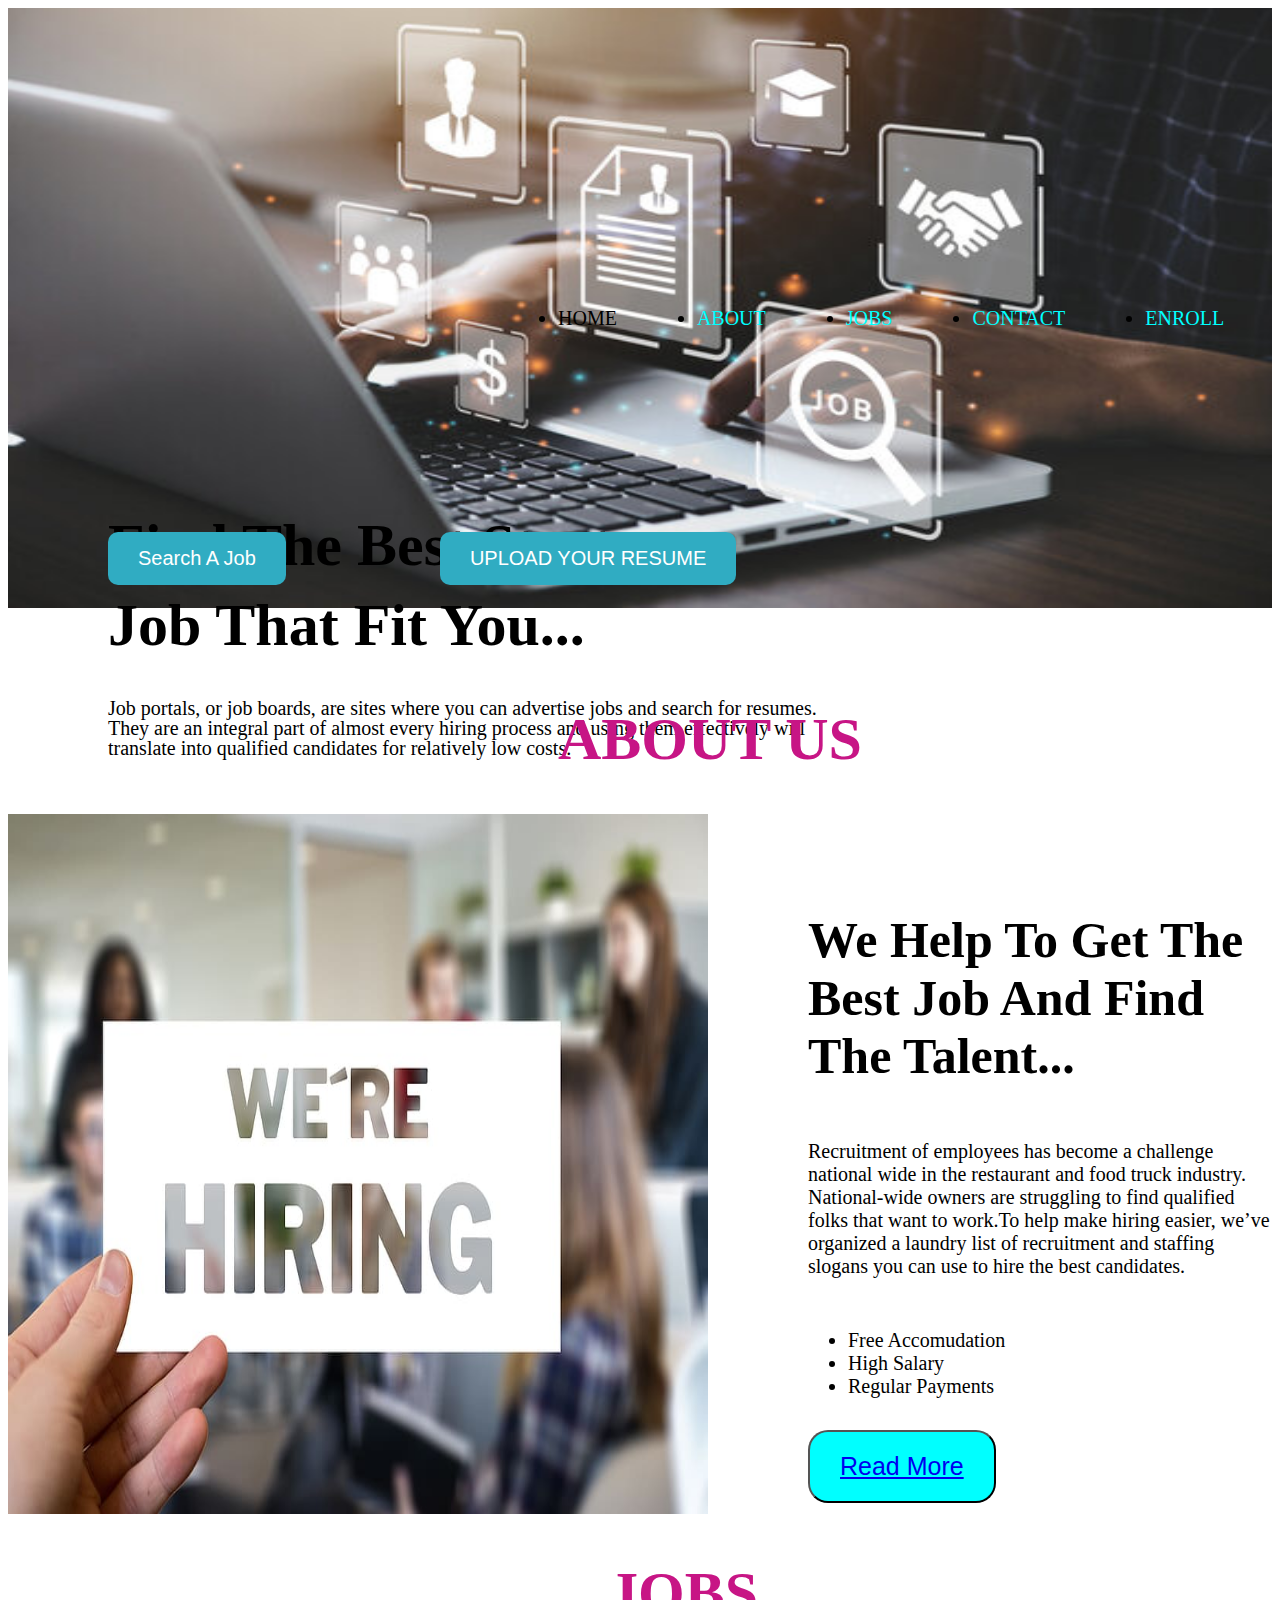
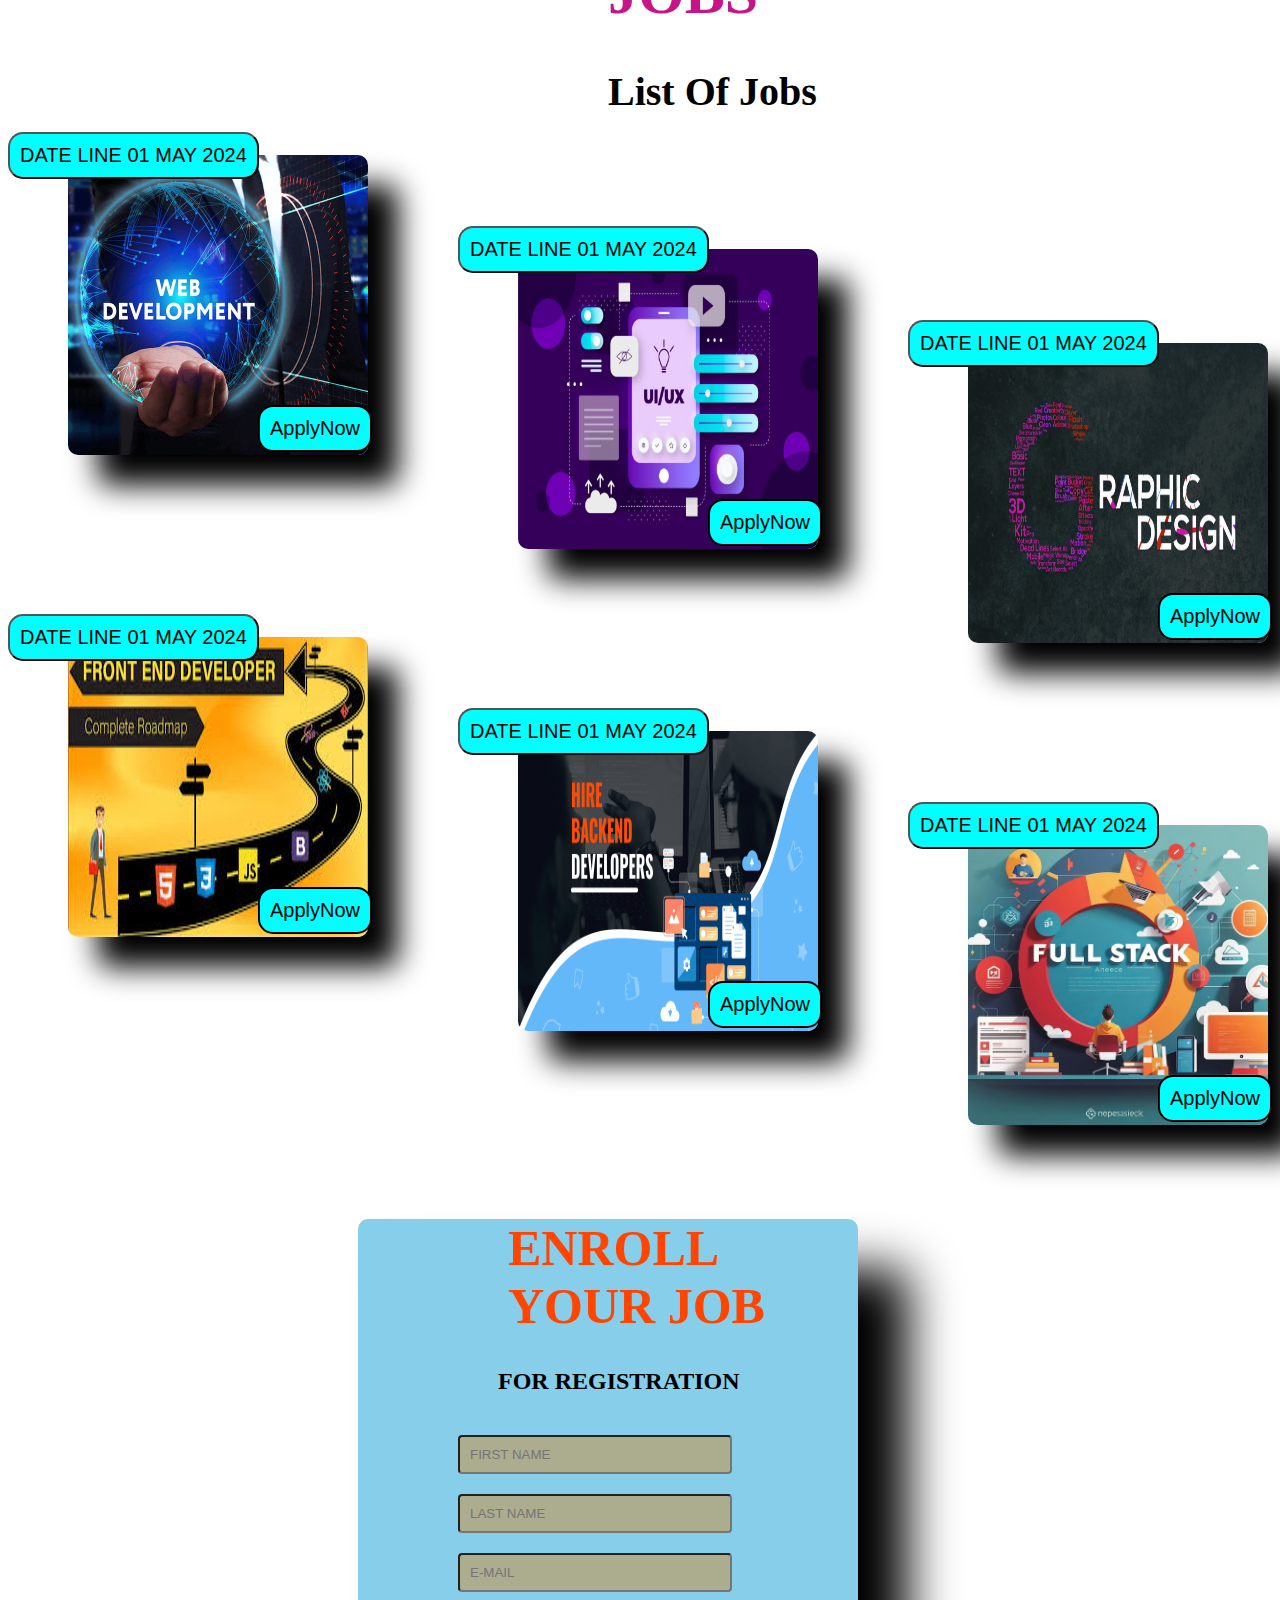
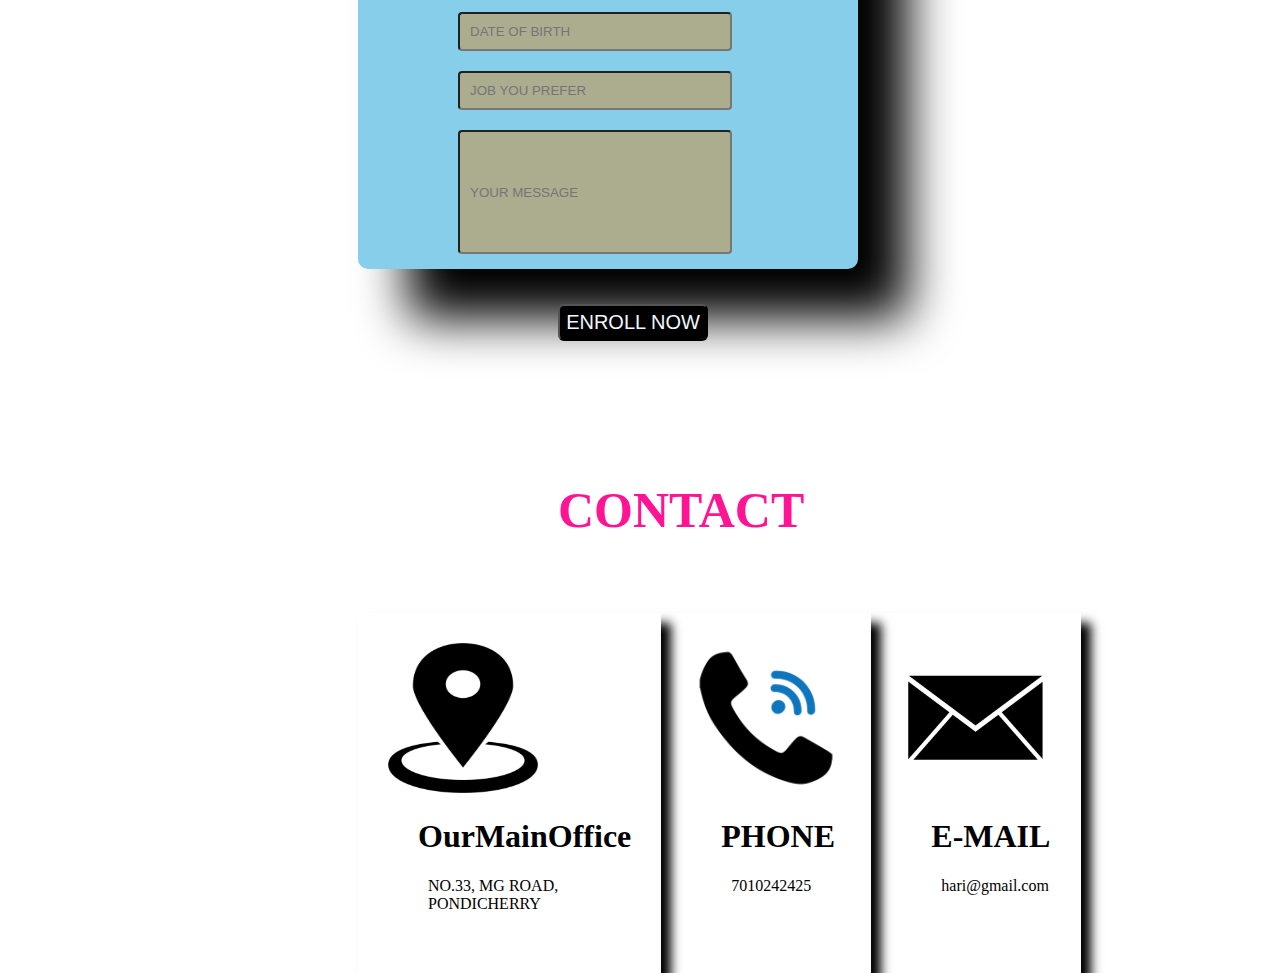
<file: Job Portal/index.html>
<!DOCTYPE html>
<html lang="en">
<head>
    <meta charset="UTF-8">
    <meta name="viewport" content="width=device-width, initial-scale=1.0">
    <title>Document</title>
    <link rel="stylesheet" href="style.css">
</head>
<body>
    
    <img src="job portal.jpg" alt="" class="job">
    <div class="nav"> 
        
        <ul>
            <li><a href="HOME"></a>HOME</li>
            <li><a href="#ABOUT US">ABOUT </a></li>
            <li><a href="#JOBS">JOBS</a></li>
            <li><a href="#CONTACT">CONTACT</a></li>
            <li><a href="#ENROLL YOUR JOB">ENROLL</a></li>
        </ul>
    </div>
    <h1 class="q">Find The Best Startup </h1>
    <h1 class="w">Job That Fit You...</h1>
    <p class="e">Job portals, or job boards, are sites where you can advertise jobs and search for resumes. </p>
    <p class="r">They are an integral part of almost every hiring process and using them effectively will </p>
    <p class="t">translate into qualified candidates for relatively low costs.</p>
    <button class="u">
        Search A Job
    </button>
    <button class="I">
        UPLOAD YOUR RESUME
    </button>
    <div class="portal">
        <h1 id="ABOUT US" class="m">ABOUT US</h1>
        <img src="hiring.jpg" alt="" width="700px" height="700px" class="p">
    <h1 class="o">We Help To Get The Best Job And Find The Talent...</h1>
    <p class="s">Recruitment of employees has become a challenge national wide in the restaurant and food truck industry. National-wide owners are struggling to find qualified folks that want to work.To help make hiring easier, we’ve organized a laundry list of recruitment and staffing slogans you can use to hire the best candidates. </p>
    <ul class="d">
        <li>Free Accomudation</li>
        <li>High Salary</li>
        <li>Regular Payments</li>
    </ul>
    <button class="f">
       <a href="https://www.google.com/search?sca_esv=d43f5111e59e559f&rlz=1C1VDKB_enIN956IN956&sxsrf=ACQVn0-bkXb0_sDV-HaWToEDfcAeLAHCAA:1713371543481&q=about+full+stack+development+job&source=lnms&uds=[base64]&sa=X&ved=2ahUKEwipr96x1smFAxWyXWwGHe-rCIsQ0pQJegQIERAB&biw=1366&bih=641&dpr=1"> Read More</a>
    </button>
    </div>


    <div class="pocket">
         <h1 id="JOBS" class="n">JOBS</h1>
        <h3 class="g">List Of Jobs</h3>
    </div>
    <div class="collection"> 
        <div class="me">
            <img src="Web-Development.png" alt="" width="300px" height="300px" class="h">
            
            <button class="j">
                ApplyNow
            </button>
            <button class="k">DATE LINE 01 MAY 2024 </button>
            
        </div>
    
        <div class="z">
            <img src="ui.jpg" alt="" width="300px" height="300px" class="h">
            
            <button class="j">
                ApplyNow
            </button>
            <button class="k">DATE LINE 01 MAY 2024</button>
            
        </div>

        <div class="x">
            <img src="graphic.jpg" alt="" width="300px" height="300px" class="h">
            
            <button class="j">
                ApplyNow
            </button>
            <button class="k">DATE LINE 01 MAY 2024</button>
            
        </div>

        <div class="c">
            <img src="end.jpeg" alt="" width="300px" height="300px" class="h">
            
            <button class="j">
                ApplyNow
            </button>
            <button class="k">DATE LINE 01 MAY 2024</button>
            
        </div>

        <div class="v">
            <img src="back end.png" alt="" width="300px" height="300px" class="h">
            
            <button class="j">
                ApplyNow
            </button>
            <button class="k">DATE LINE 01 MAY 2024</button>
            
        </div>

        <div class="b">
            <img src="full stack.avif" alt="" width="300px" height="300px" class="h">
            
            <button class="j">
                ApplyNow
            </button>
            <button class="k">DATE LINE 01 MAY 2024</button>
            
        </div>
        <div class="sri">
            <form action="" class="contact">
                <div class="contact1">
                    <h1 class="hari1" id="ENROLL YOUR JOB">ENROLL YOUR JOB</h1>
                    <h2>FOR REGISTRATION</h2>
            
                </div>
                <div class="contact2">
                    <input type="text"  placeholder="FIRST NAME" class="hari"><br>
                    <input type="text"  placeholder="LAST NAME" class="hari"><br>
                    <input type="text" placeholder="E-MAIL" class="hari"><br>
                    <input type="text"  placeholder="DATE OF BIRTH" class="hari"><br>
                    <input type="text" placeholder="JOB YOU PREFER" class="hari"><br>
                    <div class="haran">
                    <input type="text" placeholder="YOUR MESSAGE" class="hari">
                </div>
                    <button class="mini" >ENROLL NOW</button>
                </div>
                <div class="mo">
                    <h1 class="ha" id="CONTACT">CONTACT</h1>
                    <div class="an">
                        <div class="col">
                            <div class="ri">
                                <img src="location.jpg" alt="" width="150px" height="150px" class="ni">
                                <h1 class="ka">OurMainOffice</h1>
                                <p class="ra">NO.33, MG ROAD, PONDICHERRY</p>
            
                            </div>

                            <div class="ri">
                                <img src="call.png" alt="" width="150px" height="150px" class="ni">
                                <h1 class="ka">PHONE</h1>
                                <p class="ra">7010242425</p>
            
                            </div>

                            <div class="ri">
                                <img src="mail.png" alt="" width="150px" height="150px" class="ni">
                                <h1 class="ka">E-MAIL</h1>
                                <p class="ra">hari@gmail.com</p>
            
                            </div>
    
                            
                        </div>

                       
    
            
                            </div>
        
                        </div>
                        
                      
                    </div>
                  
                    
                </div>
            </div>
            </form>
       
            
    </div>
</body>
</html>
</file>
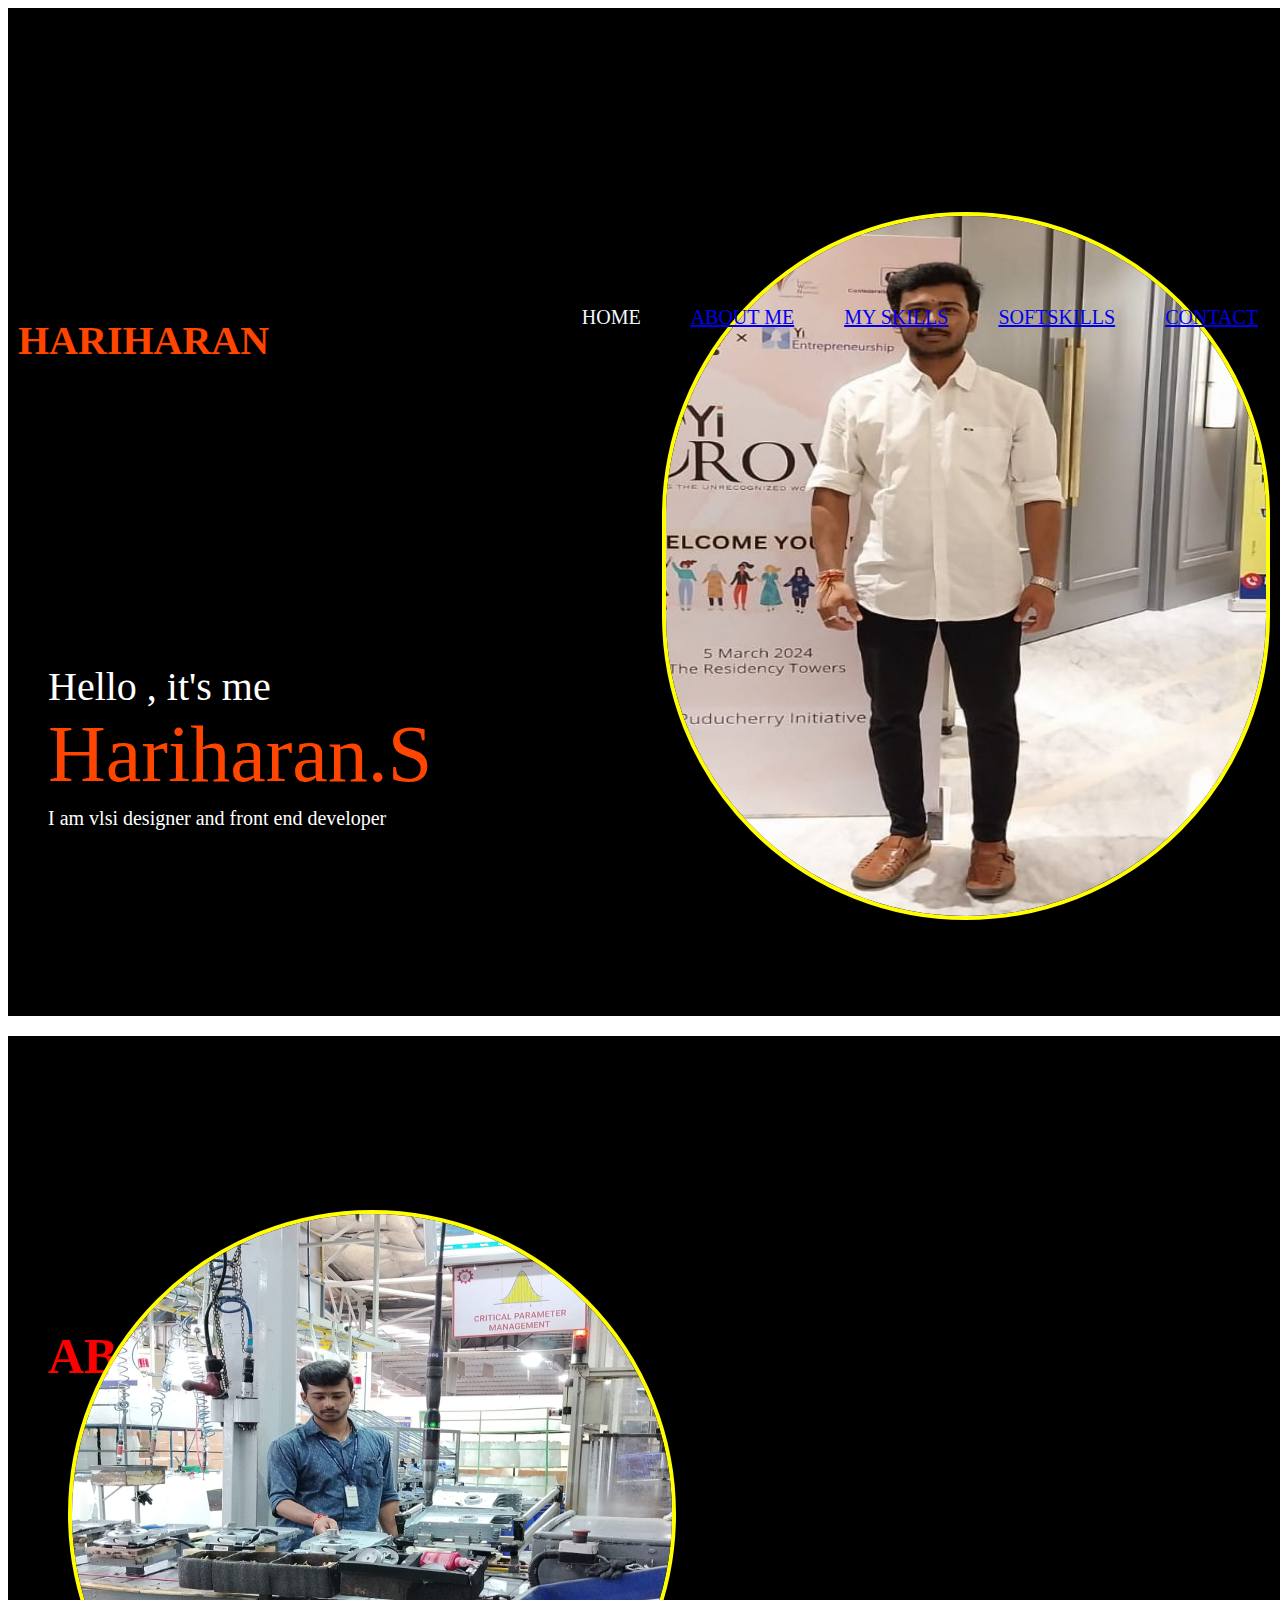
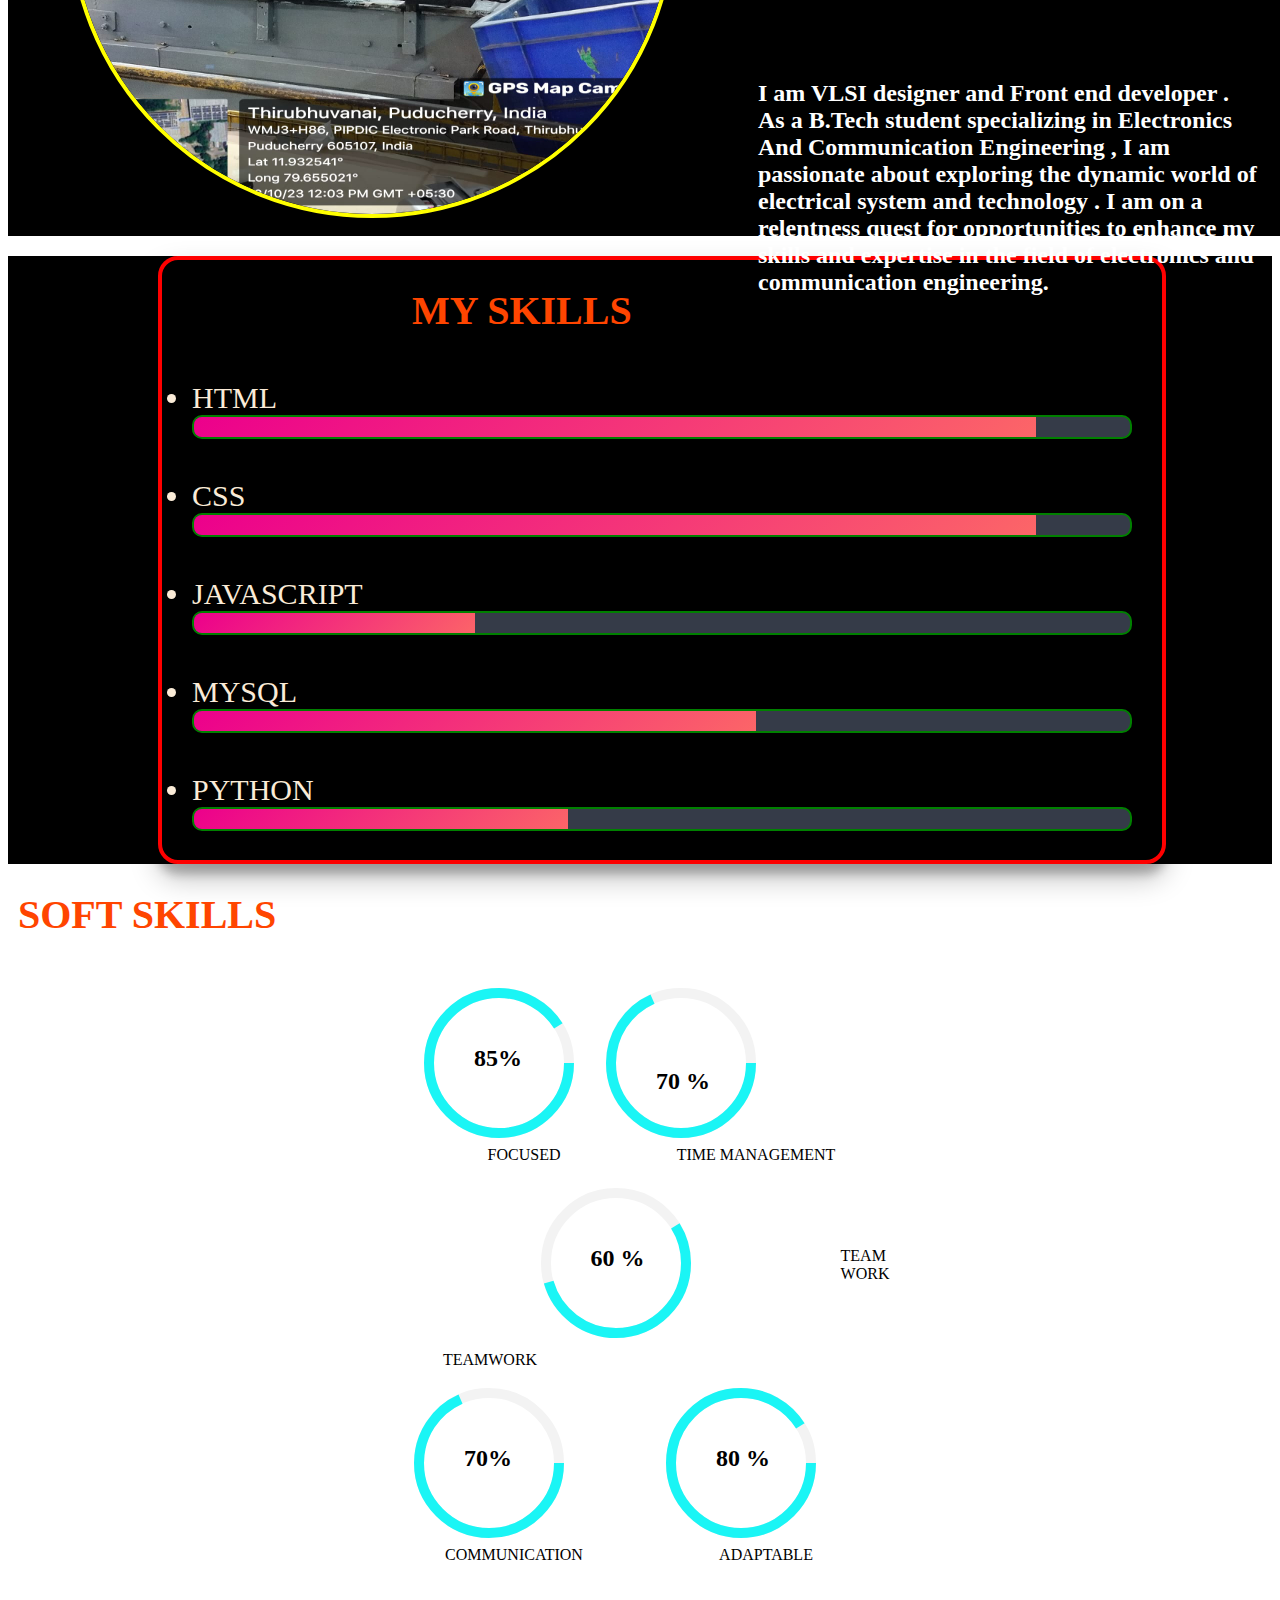
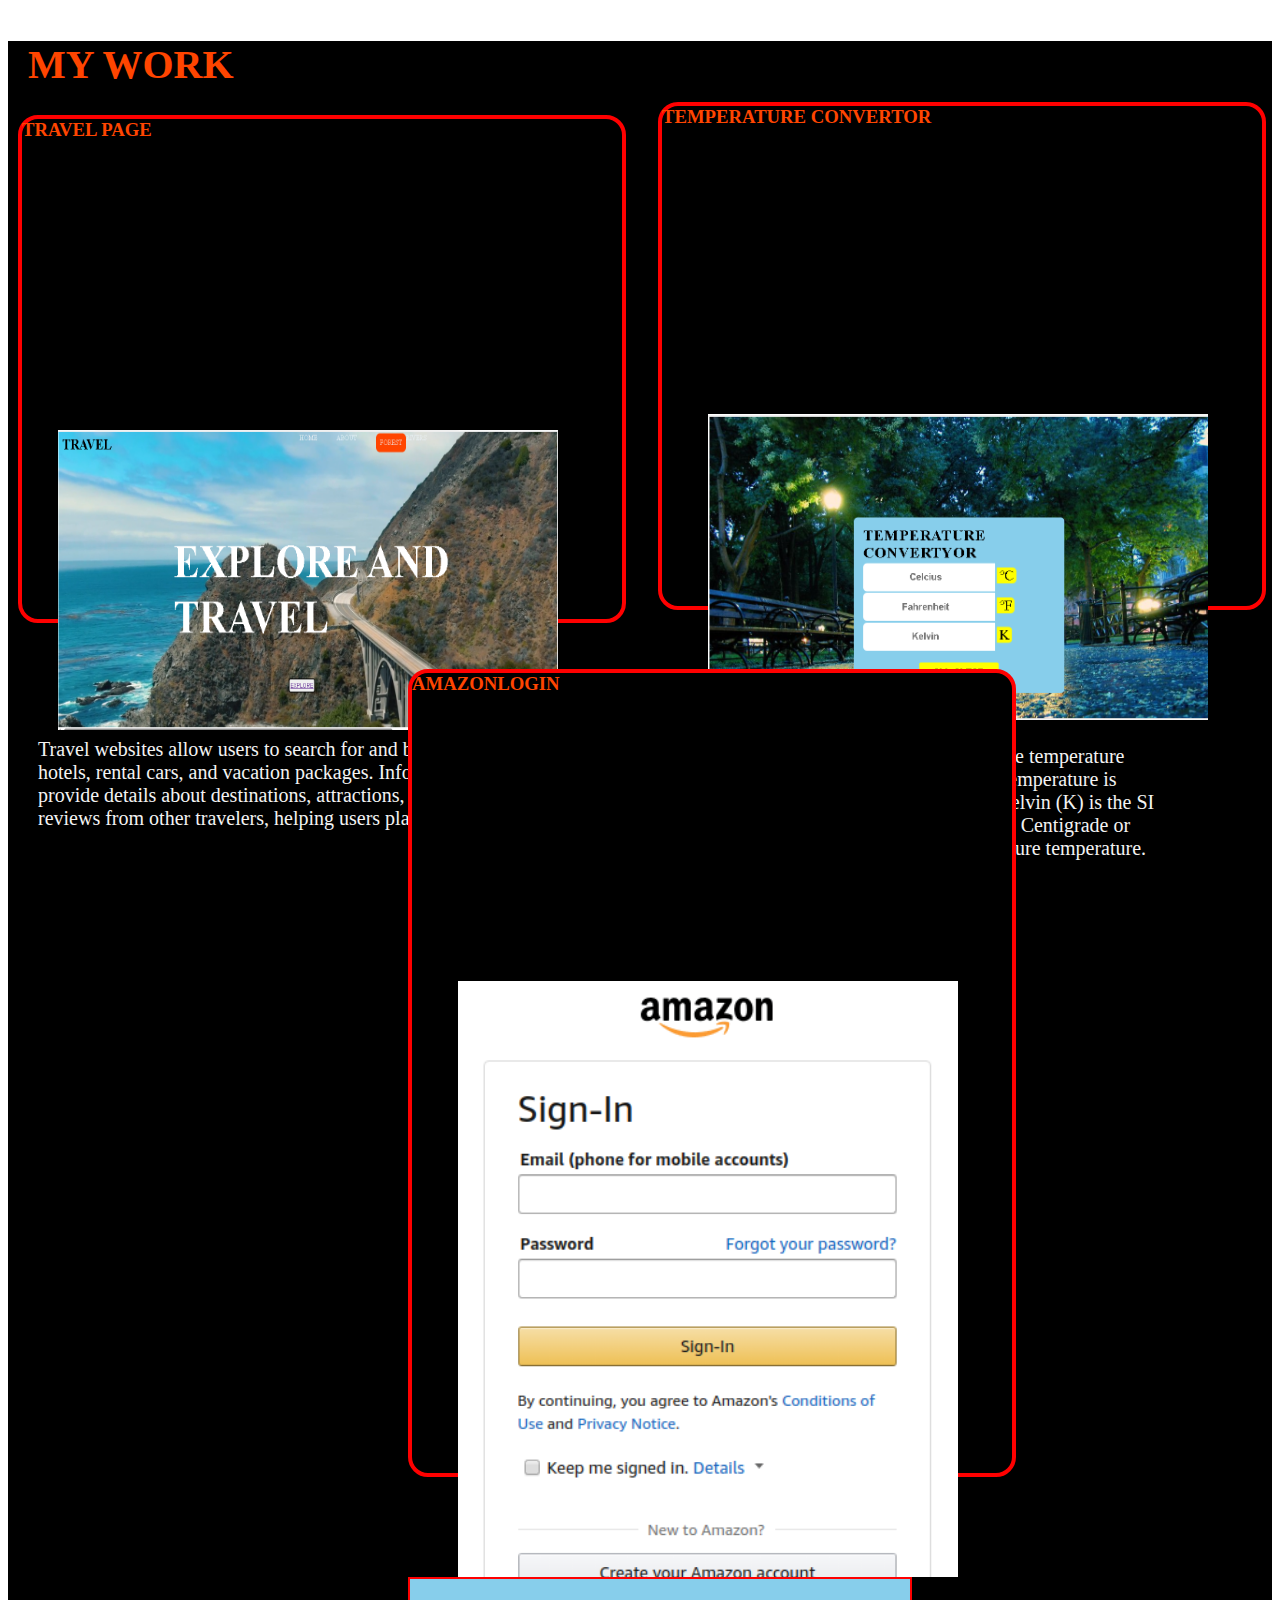
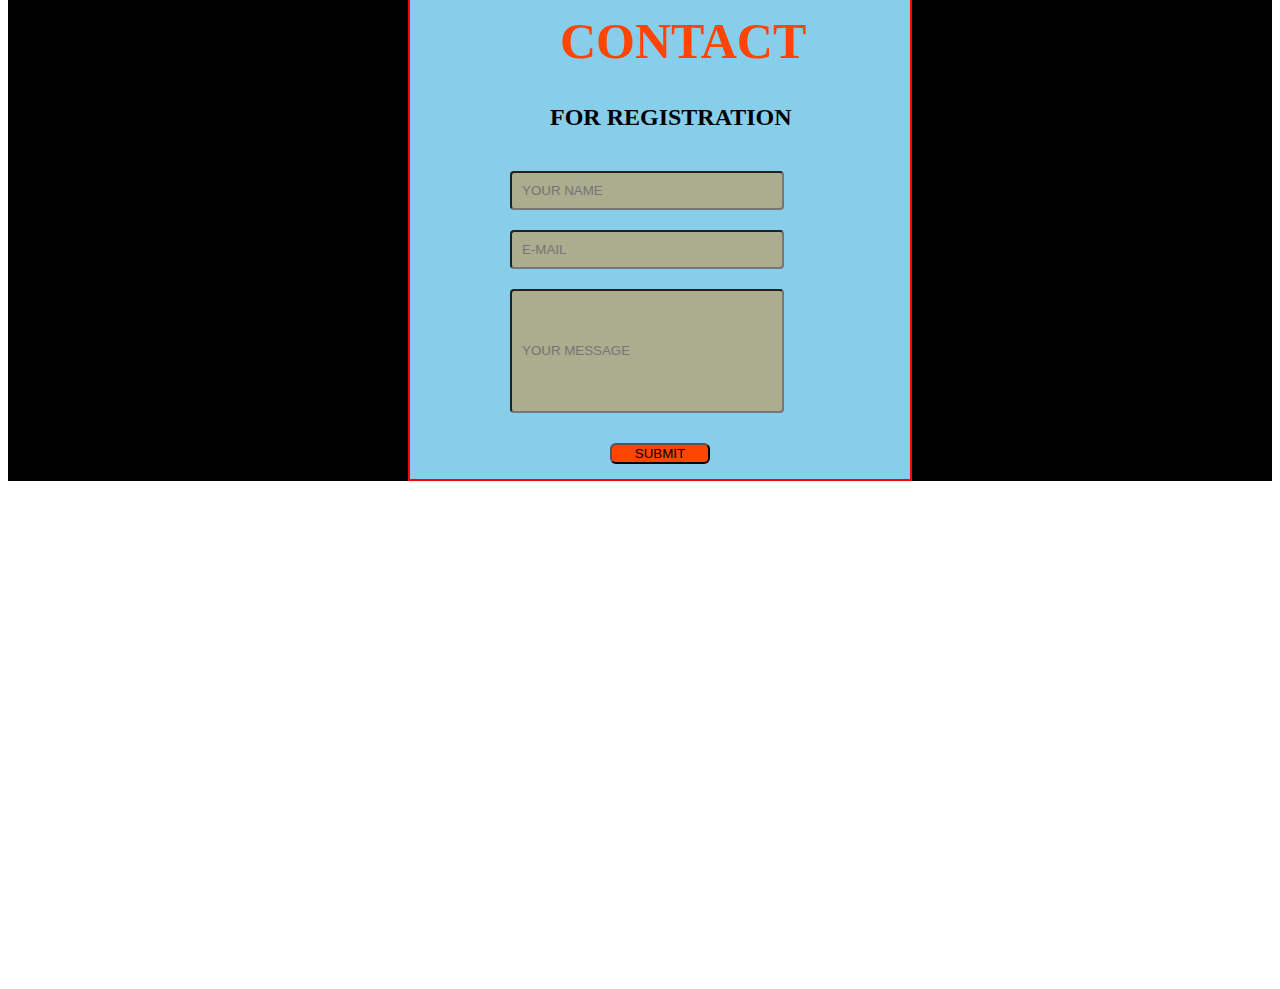
<file: Portfolio.html/index.html>
<!DOCTYPE html>
<html lang="en">
<head>
    <meta charset="UTF-8">
    <meta name="viewport" content="width=device-width, initial-scale=1.0">
    <title>Document</title>
    <link rel="stylesheet" href="style.css">
</head>
<body>
    <div class="me">
    <img src="port3.jpg" alt="" width="600px" height="700px" class="a">
    
</div>
<p class="c">Hello , it's me
</p>
<p class="b">Hariharan.S</p>
<p class="d">I am vlsi designer and front end developer</p>
<div class="nav">
    <h1 class="e"> HARIHARAN </h1>
    <ul>
        <li> HOME </li>
        <li><a href="#ABOUT ME">ABOUT ME</a></li>
        <li> <a href="#MYSKILLS">MY SKILLS</a> </li>
        <li><a href="#SOFTSKILLS">SOFTSKILLS</a></li>
        <li><a href="#CONTACT">CONTACT</a></li>
    </ul>

</div>
<div class="ball">
    <h1 class="f" id="ABOUT ME">ABOUT ME</h1>
    <img src="whirlpool.jpg.jpg" alt="" width="600px" height="700px" class="g">
    <h2 class="h"> I am VLSI designer and Front end developer . As a B.Tech student specializing in Electronics And Communication Engineering , I am passionate about exploring the dynamic world of electrical system and technology . I am on a relentness quest for opportunities to enhance my skills and expertise in the field of electronics and communication engineering.</h2>
</div>
<div class="ag">
<div class="bat">
    
        
    <h1 id="MYSKILLS" class="cn"> MY SKILLS</h1>
    <li>
        HTML
         <span class="bar"><span class ="HTML"></span></span>
    </li>
    <li>
        CSS
        <span class="bar"><span class ="CSS"></span></span>
   </li>
   <li>
    JAVASCRIPT
    <span class="bar"><span class ="JAVASCRIPT"></span></span>
</li>
<li>MYSQL
    <span class="bar"><span class = "MYSQL"></span></span>
</li>
<li>
    PYTHON
    <span class="bar"><span class = "PYTHON"></span></span>
</li>
</div>
</div>
<div class="ni">
<h1 id="SOFTSKILLS" class="sr">SOFT SKILLS</h1>
<div class="cat">
  <div class="box">

<div class="container">
        <svg>
            <circle cx="70" cy="70" r="70"></circle>
            <circle cx="70" cy="70" r="70"></circle>
        </svg>
        <div class="number">
            <h2>85<span>%</span></h2>
        </div>
    </div>
    <div class="text">FOCUSED</div>
</div>
<div class="box2">
    <div class="container">
        <svg>
            <circle cx="70" cy="70" r="70"></circle>
            <circle cx="70" cy="70" r="70"></circle>
        </svg>
        <div class="number">
            <h2>70 <span>%</span></h2>
        </div>
    </div>
    <div class="text">TIME MANAGEMENT</div>
</div>
<div class="box1">
    <div class="container">
        <svg>
            <circle cx="70" cy="70" r="70"></circle>
            <circle cx="70" cy="70" r="70"></circle>
        </svg>
        <div class="number">
            <h2>60 <span>%</span></h2>
        </div>
    </div>
    <div class="you">TEAM WORK</div>
</div>
<div class="box3">
    <div class="container">
        <svg>
            <circle cx="70" cy="70" r="70"></circle>
            <circle cx="70" cy="70" r="70"></circle>
        </svg>
        <div class="number">
            <h2>70<span>%</span></h2>
        </div>
    </div>
    <div class="text">COMMUNICATION</div>
</div>
<div class="box">
    <div class="container">
        <svg>
            <circle cx="70" cy="70" r="70"></circle>
            <circle cx="70" cy="70" r="70"></circle>
        </svg>
        <div class="number">
            <h2>80 <span>%</span></h2>
        </div>
    </div>
    <div class="text">ADAPTABLE</div>
</div>
<P class="z">TEAMWORK</P>
</div>
</div>

<div class="work">
    <h1 class="mn">MY WORK</h1>
    <h3 class="page">TRAVEL PAGE</h3>
<img src="travel explore.png" alt="" class="travel">
<p class="note">Travel websites allow users to search for and book flights, hotels, rental cars, and vacation packages. Information: They provide details about destinations, attractions, travel tips, and reviews from other travelers, helping users plan their trip</p>
<h3 class="te">TEMPERATURE CONVERTOR</h3>
<img src="hot.png" alt="" class="temp">
<p class="s">A temperature converter helps convert the temperature between Fahrenheit and Celsius scale. Temperature is measured using a thermometer. While Kelvin (K) is the SI unit of temperature, people generally use Centigrade or Celsius (°C) and Fahrenheit (°F) to measure temperature.</p>
<h3 class="za">AMAZONLOGIN</h3>
<img src="amazon.png" alt="" class="w" >
<p class="mo">Login with Amazon lets you use your Amazon user name and password to sign in to and share information with participating third-party websites or apps.</p>
</div>
<div class="sri">
<form action="" class="contact">
    <div class="contact1">
        <h1 class="hari1" id="CONTACT">CONTACT</h1>
        <h2>FOR REGISTRATION</h2>

    </div>
    <div class="contact2">
        <input type="text"  placeholder="YOUR NAME" class="hari"><br>
        <input type="text" placeholder="E-MAIL" class="hari"><br>
        <div class="haran">
        <input type="text" placeholder="YOUR MESSAGE" class="hari">
    </div>
        <button class="mini" >SUBMIT</button>
    </div>
</div>
</form>
    </body>
</html>
</file>
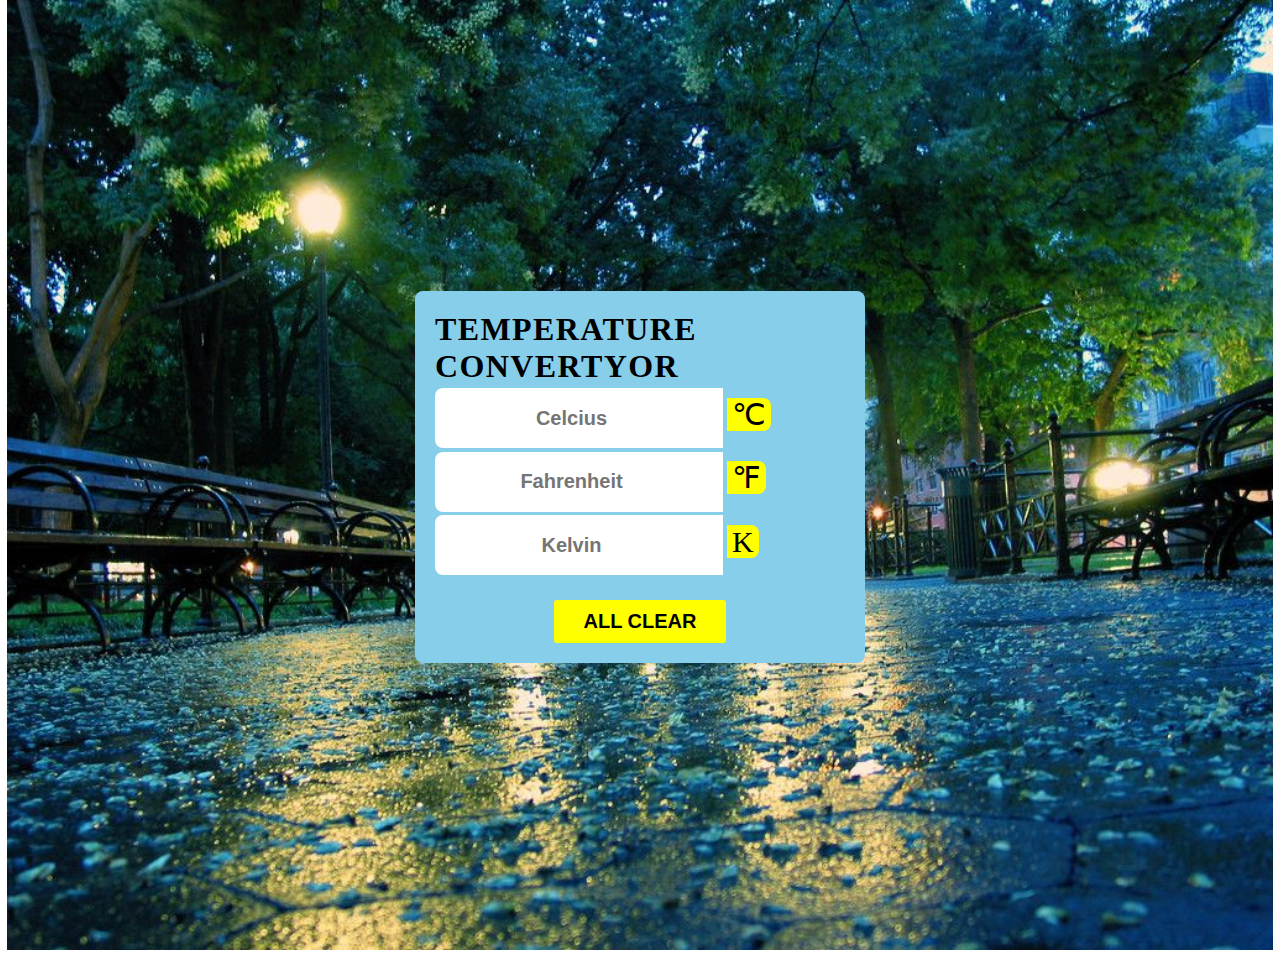
<file: TEMPERATURECONVERTOR/index.html>
<!DOCTYPE html>
<html lang="en">
<head>
    <meta charset="UTF-8">
    <meta name="viewport" content="width=device-width, initial-scale=1.0">
    <title>Document</title>
    <link rel="stylesheet" href="style.css">
</head>
<body>
    <div >
        <img src="hot.jpg" alt="" class="te">
    </div>
    <div class="container">
        <div class="title">
            <h1>TEMPERATURE CONVERTYOR</h1>
        </div>
        <div id="Celcius">
            <input type="number" name="" id="" placeholder="Celcius">
            <span class="icon">&#8451</span>
        </div>
        <div id="Fahrenheit">
            <input type="number" name="" id="" placeholder="Fahrenheit">
            <span class="icon">&#8457</span>
        </div>
        <div id="Kelvin">
            <input type="number" name="" id="" placeholder="Kelvin">
            <span class="icon">&#8490</span>
        </div>
        <div class="button">
            <button>ALL CLEAR</button>
    
        </div>
    </head>
    <script src="app.js"></script>
</body>
</html>
</file>
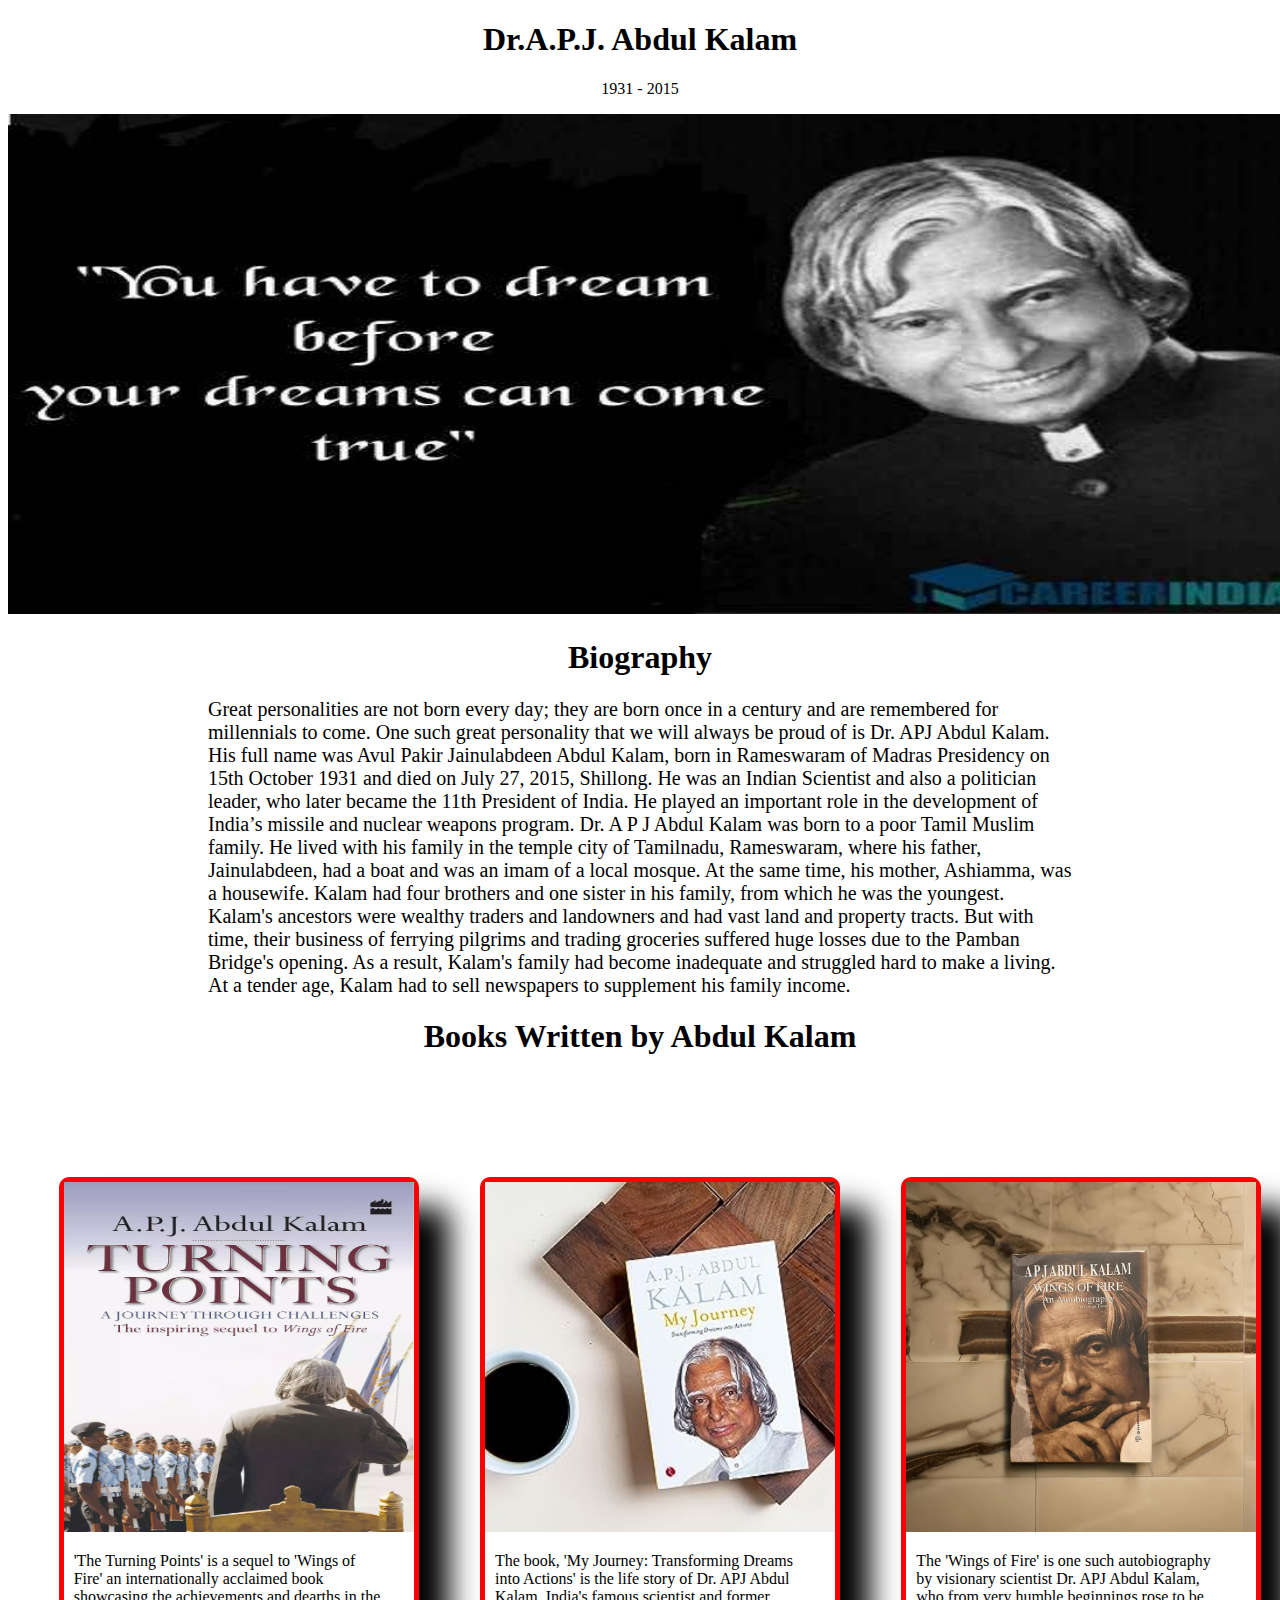
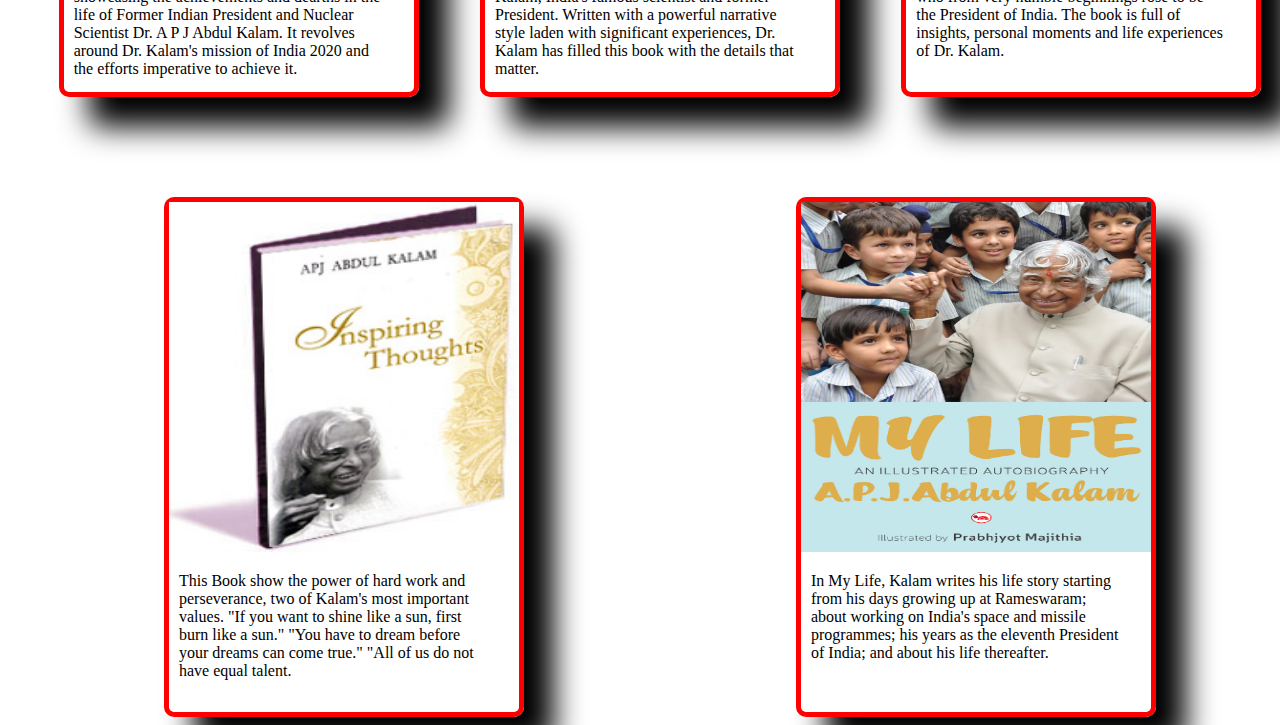
<file: Tribute page/Index.html>
<!DOCTYPE html>
<html lang="en">
<head>
    <meta charset="UTF-8">
    <meta name="viewport" content="width=device-width, initial-scale=1.0">
    <link rel="stylesheet" href="Style.css">
    <title>Document</title>
</head>
<body>
    <div class="apj">
        <h1>Dr.A.P.J. Abdul Kalam</h1>
    <p>1931 - 2015</p>
    </div>
    <div class="image">
        <img src="kalam.jpg" alt="" width="1300px" height="500px">
        <h1 class="image1">Biography</h1>
        <p class="para">Great personalities are not born every day; they are born once in a century and are remembered for millennials to come. One such great personality that we will always be proud of is Dr. APJ Abdul Kalam. His full name was Avul Pakir Jainulabdeen Abdul Kalam, born in Rameswaram of Madras Presidency on 15th October 1931 and died on July 27, 2015, Shillong. He was an Indian Scientist and also a politician leader, who later became the 11th President of India. He played an important role in the development of India’s missile and nuclear weapons program. Dr. A P J Abdul Kalam was born to a poor Tamil Muslim family. He lived with his family in the temple city of Tamilnadu, Rameswaram, where his father, Jainulabdeen, had a boat and was an imam of a local mosque. At the same time, his mother, Ashiamma, was a housewife. Kalam had four brothers and one sister in his family, from which he was the youngest. Kalam's ancestors were wealthy traders and landowners and had vast land and property tracts. But with time, their business of ferrying pilgrims and trading groceries suffered huge losses due to the Pamban Bridge's opening. As a result, Kalam's family had become inadequate and struggled hard to make a living. At a tender age, Kalam had to sell newspapers to supplement his family income.</p>
    </div>
    <h1 class="Books">Books Written by Abdul Kalam</h1>
    <div class="collection">
        <div class="book">
            <img src="Turning Points.webp" alt="" width="350px" height="350px" class="ok">
            <p class="ab">'The Turning Points' is a sequel to 'Wings of Fire' an internationally acclaimed book showcasing the achievements and dearths in the life of Former Indian President and Nuclear Scientist Dr. A P J Abdul Kalam. It revolves around Dr. Kalam's mission of India 2020 and the efforts imperative to achieve it.</p>
        </div>
        <div class="book">
            <img src="my journey.jpg" alt="" width="350px" height="350px" class="ok">
            <p class="ab">The book, 'My Journey: Transforming Dreams into Actions' is the life story of Dr. APJ Abdul Kalam, India's famous scientist and former President. Written with a powerful narrative style laden with significant experiences, Dr. Kalam has filled this book with the details that matter.</p>
        </div>
        <div class="book">
            <img src="wings.webp" alt="" width="350px" height="350px" class="ok">
            <p class="ab">The 'Wings of Fire' is one such autobiography by visionary scientist Dr. APJ Abdul Kalam, who from very humble beginnings rose to be the President of India. The book is full of insights, personal moments and life experiences of Dr. Kalam.</p>
        </div>
        <div class="book">
            <img src="inspring.jpg" alt="" width="350px" height="350px" class="ok">
            <p class="ab">This Book show the power of hard work and perseverance, two of Kalam's most important values. "If you want to shine like a sun, first burn like a sun." "You have to dream before your dreams can come true." "All of us do not have equal talent.</p>
        </div>
        <div class="book">
            <img src="My-Life.png" alt="" width="350px" height="350px" class="ok">
            <p class="ab">In My Life, Kalam writes his life story starting from his days growing up at Rameswaram; about working on India's space and missile programmes; his years as the eleventh President of India; and about his life thereafter.
            </p>
        </div>
    </div>
</body>
</html>
</file>
<file: Job Portal/style.css>
.job{
    width: 100%;
    height: 600px;
    position: relative;
}


.nav{
    position: absolute;
    bottom: 540px;
    color: black;
    display: flex;
    padding: 10px;
    justify-content: space-between;
    margin-left: 500px;
    font-size: 20px;
    

}
.nav ul{
    display: flex;
    justify-content: space-around;
    
}
.nav ul li{
    padding-right: 80px;
}
.nav ul li a{
    text-decoration: none;
    color: cyan;
}
.nav ul li:hover{
    cursor: pointer;
    height: 10px;
    text-decoration: none;
    border-radius: 7px;
}
.q{
    position: absolute;
    bottom: 280px;
    color: black;
    margin-left: 100px;
    font-size: 60px;

}
.w{
    position: absolute;
    bottom: 200px;
    color:black;
    margin-left: 100px;
    font-size: 60px;
}
.e{
    position: absolute;
    color: aqua;
    bottom: 160px;
    font-size: 20px;
    margin-left: 100px;
    color:black;
}
.r{
    position: absolute;
    bottom: 140px;
    font-size: 20px;
    margin-left: 100px;
}
.t{
    position: absolute;
    color: black;
    bottom: 120px;
    font-size: 20px;
    margin-left: 100px;
}
.u{
    
    border: 2px ;
    color: white;
    background-color: rgb(48, 172, 194);
    border-radius: 10px;
    bottom: 20px;
    margin-left:5px ;
    bottom: 80px;
    position: relative;
    margin-left: 100px;
    padding: 15px;
    font-size: 20px;
    padding-left: 30px;
    padding-right: 30px;
    cursor: pointer;

}
.u:hover{
  background-color: darkgray;
}
.I{
    border: 2px ;
    color: white;
    background-color: rgb(48, 172, 194);
    border-radius: 10px;
    bottom: 50px;
    margin-left:5px ;
    bottom: 80px;
    position: relative;
    margin-left: 150px;
    padding: 15px;
    font-size: 20px;
    padding-left: 30px;
    padding-right: 30px;
    cursor: pointer;
 
}
.I:hover{
    background-color: darkgrey;
}
.portal{
    position: relative;
}
.o{
    margin-left: 800px;
    position: absolute;
    bottom: 100px;
    font-size: 50px;
    bottom: 400px;
}
.s{
    margin-left: 800px;
    position: absolute;
    bottom: 220px;
    font-size: 20px;
}
.d{
    margin-left:800px ;
    position: absolute;
    bottom: 100px;
    font-size: 20px;
}
.f{
    position: absolute;
    margin-left:100px;
    bottom:15px ;
    background-color: aqua;
    color: black;
    padding-left: 30px;
    padding-right: 30px;
    padding-bottom: 20px;
    padding-top: 20px;
    font-size: 25px;
    cursor: pointer;
    border-radius: 20px;
    text-decoration: none;
}
.f:hover{
    background-color: darkgray;
}
.g{
    margin-left: 600px;
    font-size: 40px;
}
.h{
    margin-left: 60px;
    position: absolute;
    border-radius: 10px;
    box-shadow: 30px 30px 30px;
}



.j{
    border: 2px solid black;
    padding-left: 10px;
    padding-top: 10px;
    padding-bottom: 10px;
    padding-right: 10px;
    background-color: aqua;
    color: black;
    margin-right: 1100px;
    position: relative;
    top: 250px;
    margin-left: 250px;
    font-size: 20px;
    border-radius: 15px;
    cursor: pointer;
}
.j:hover{
    padding: 10px;
    background-color: darkgrey;

}

.k{
    position: relative;
    background-color: aqua;
    color: black;
    padding: 10px;
    bottom: 70px;
    border-radius: 15px;
    font-size: 20px;
}
.z{
    margin-left: 450px;
    bottom: -1500px;
}
.x{
    margin-left: 900px;
    bottom: -1500px;
}
.c{
    margin-top: 200px;
}
.v{
    margin-left: 450px;
}
.b{
    margin-left: 900px;
}

.sri{
    position: relative;
    top:200px;
    margin-left: 350px;
}
.contact{
    margin-top: 100px;
    width: 500px;
    height: 650px;
    background-color: skyblue;
    box-shadow:50px 50px 50px ;
    border-radius: 10px;
}
.hari{
    margin-left: 100px;
    padding: 10px;
    background-color: rgb(172, 172, 143);
    border-radius: 4px;
    margin-top: 20px;
    width: 250px;
    }
    .haran .hari{
        height: 100px;
    }
    .contact1{
        margin-left:140px;
    }
    .mini{
        margin-left: 200px;
        margin-top: 70px;
        background-color: black;
        width: 150px;
        border-radius: 6px;
        bottom: 20px;
        position: relative;
        color: aliceblue; 
        padding: 5px;
        font-size: 20px;
    }
    .hari1{
        margin-left:10px ;
        font-size: 50px;
        color: orangered;
    }
    .m{
        margin-left: 550px;
        font-size: 60px;
        color: mediumvioletred;
    }
    .n{
        margin-left: 600px;
        font-size: 60px;
        color: mediumvioletred;
    }
    .ha{
        margin-top: 120px;
        font-size:50px ;
        color: deeppink;
        margin-left: 200px;
    }
    .ri{
        width: 500px;
        height: 300px;
        margin-top: 40px;
        padding: 30px;
        margin-left: 0px;
        box-shadow: 10px 10px 10px;
    }
    .ka{
        margin-left: 30px;
    }
    .ra{
        margin-left: 40px;
    }
    .col{
        display: flex;
       
    }
</file>
<file: Portfolio.html/style.css>
.me{
    background-color: black;
    width: 650px;
    height: 900px;
    border: 4px solid black;
    padding-left: 650px;
    padding-top: 100px;
    position: relative;
}
.a{
    margin-top: 100px;
    border: 4px solid yellow;
    border-radius: 500px;
}
.nav{
    display: flex;
    position: absolute;
    bottom: 550px;
    color: aliceblue;
    width: 1300px;
    height: 60px;
    justify-content: space-between;
    padding-right: 10px;
}
.nav h1{
    font-size: 40px;
    margin-left: 10px;
}
.nav ul{
    display: flex;
    bottom: 100px;
    list-style: none;
    
}
.nav ul li{
    padding-right: 50px;
    font-size: 20px;
}
.nav ul li:hover{
    width: 140px;
    height: 20px;
    color: aqua;
    padding-left: 60px;
    border-radius: 20px;
    cursor: pointer;
}
.b{
    color: orangered
    
    ;
    font-size: 80px;
    bottom: 20px;
    position: absolute;
    padding-left: 40px;

}
.c{
    color: white;
    font-size: 40px;
    bottom: 150px;
    position: absolute;
    padding-left: 40px;


}
.d{
    color: white;
    font-size: 20px;
    bottom: 50px;
    position: absolute;
    padding-left: 40px;
}
.e{
    color: orangered;
}
.f{
    width: 1280px;
    height: 40px;
    color: red;
    position: absolute;
    bottom: -500px;
    padding-left: 40px;
    font-size: 50px;
}
.g{
    position: absolute;
    bottom: -1200px;
    margin: 60px;
    border: 4px solid yellow;
    border-radius: 500px;
    top: 1150px;
    height: 600px;
}
.h{
    position: absolute;
    color: white;
    bottom: -1000px;
    width: 500px;
    height: 200px;
    margin-left: 750px;
    animation: slideleft is ease forwards;
    animation-delay: 1s;
}

.ball{
    background-color: black;
    width: 1500px;
    height: 800px;
    margin-top: 20px;
}
.bat{
    width: 1000px;
    height: 600px;
    border-radius: 20px;
    border: 4px solid red;
    margin-left: 150px;
    margin-top: 20px;
    color: antiquewhite;
    border-radius: 20px;
    box-shadow: 0 14px 28px rgba(0, 0, 0, 0.25), 0 10px 10px rgba(0, 0,0, 0.22);
}
.bat h1{
    margin-left: 250px;
    font-size: 40px;
}
.bat li{
    padding-top: 20px;
    margin: 20px 0;
    font-size: 30px;
    margin-left: 30PX;
    margin-right: 30PX;
}
.bar{
    background-color: #353b48;
    display: block;
    height: 20px;
    border: 2px solid green;
    border-radius: 10px;
    overflow: hidden;
    box-shadow: 0 14px 28px rgba(0, 0, 0, 0.12), 0 10px 10px rgba(0, 0,0, 0.24);
    transition: all  0.3s cubic-bezier(0.25,.8,.25,1);

}
.bar:hover{
    box-shadow: 0 14px 28px rgba(0, 0, 0, 0.25), 0 10px 10px rgba(0, 0,0, 0.22);
}
.bar span{
    height: 30px;
    float: left;
    background: linear-gradient(135deg,rgba(236,0,140,1)0%, rgba(252,103,103,1)100%);
}
.HTML{
    width: 90%;
    animation:HTML 8s;
}
.CSS{
    width: 90%;
    animation:CSS 8s;
}
.JAVASCRIPT{
    width: 30%;
    animation:JAVASCRIPT 8s;
}
.MYSQL{
    width: 60%;
    animation:MYSQL 8s;
}
.PYTHON{
    width: 40%;
    animation:PYTHON 8s;
}
@keyframes HTML{
    0%{
        width: 0%;
    }
    100%{
        width: 90%;
    }
}
@keyframes CSS{
    0%{
        width: 0%;
    }
    100%{
        width: 90%;
    }
}
@keyframes JAVASCRIPT{
    0%{
        width: 0%;
    }
    100%{
        width:30% ;
    }
}
@keyframes MYSQL{
    0%{
        width: 0%;
    }
    100%{
        width: 60%;
    }
}
@keyframes PYTHON{
    0%{
        width: 0%;
    }
    100%{
        width: 40%;
    }
}
.box{
    width: 200px;
    height: 200px;
    background-color: white;
    justify-content: center;
    align-items: center;
    display: flex;
    
    position: relative;
    

}
.box .container{
    margin-left:100px ;
    margin-top: 100px;
    position: relative;
    bottom: 50px;
}
.box .container .svg{
    margin-left:100px ;
    margin-top: 100px;
    position: relative;
    bottom: 50px;
}
.box .container svg circle{
    margin-left:100px ;
    margin-top: 100px;
    fill: none;
    stroke-width: 10;
    stroke: black;
    transform: translate(5px,5px);
    bottom: 50px;
    
    
}
.box .container svg circle:nth-child(1){
    stroke-dasharray: 0;
    stroke:#f3f3f3;
}
.box .container svg circle:nth-child(2){
    stroke-dasharray: 400;
    stroke: rgb(26, 245, 245);
}
.box .container .number{
    position: absolute;
    justify-content: center;
    align-items: center;
    bottom: 50px;
    margin-left: 50px;
}
.text{
    position: absolute;
    margin-top: 180px;
}

.cat{
    display: flex;
    flex-wrap: wrap;
    margin-left: 400px;
    margin-right: 400px;
    justify-content: space-between;
    justify-content: space-around;
    
}
.box1{
    width: 200px;
    height: 200px;
    background-color: white;
    justify-content: center;
    align-items: center;
    display: flex;
    margin-left:50px;
    
    position: relative;
    

}
.box1 .container{
    margin-left:100px ;
    margin-top: 100px;
    position: relative;
    bottom: 50px;
}
.box1 .container .svg{
    margin-left:100px ;
    margin-top: 100px;
    position: relative;
    bottom: 50px;
}
.box1 .container svg circle{
    margin-left:100px ;
    margin-top: 100px;
    fill: none;
    stroke-width: 10;
    stroke: rgb(26, 245, 245);
    transform: translate(5px,5px);
    bottom: 50px;
    stroke-dasharray: 200;
    
    
}
.box1 .container svg circle:nth-child(1){
    stroke-dasharray: 0;
    stroke:#f3f3f3;
}
.box1.container svg circle:nth-child(2){
    stroke-dasharray: 440;
    stroke: rgb(26, 245, 245);
}
.box1 .container .number{
    position: absolute;
    justify-content: center;
    align-items: center;
    bottom: 50px;
    margin-left: 50px;
}
.text{
    position: absolute;
    margin-top: 100px;
}
.box2{
    width: 200px;
    height: 200px;
    background-color: white;
    justify-content: center;
    align-items: center;
    display: flex;
    
    position: relative;
    

}
.box2.container{
    margin-left:100px ;
    margin-top: 100px;
    position: relative;
    bottom: 50px;
}
.box2 .container .svg{
    margin-left:100px ;
    margin-top: 100px;
    position: relative;
    bottom: 50px;
}
.box2 .container svg circle{
    margin-left:100px ;
    margin-top: 100px;
    fill: none;
    stroke-width: 10;
    stroke: black;
    transform: translate(5px,5px);
    bottom: 50px;
    
    
}
.box2 .container svg circle:nth-child(1){
    stroke-dasharray: 0;
    stroke:#f3f3f3;
}
.box2 .container svg circle:nth-child(2){
    stroke-dasharray: 300;
    stroke: rgb(26, 245, 245);
}
.box2 .container .number{
    position: absolute;
    justify-content: center;
    align-items: center;
    bottom: 50px;
    margin-left: 50px;
}
.text{
    position: absolute;
    margin-top: 180px;
}
.box3{
    width: 200px;
    height: 200px;
    background-color: white;
    justify-content: center;
    align-items: center;
    display: flex;
    margin-right: 40px;
    
    position: relative;
    

}
.box3 .container{
    margin-left:100px ;
    margin-top: 100px;
    position: relative;
    bottom: 50px;
}
.box3 .container .svg{
    margin-left:100px ;
    margin-top: 100px;
    position: relative;
    bottom: 50px;
}
.box3 .container svg circle{
    margin-left:100px ;
    margin-top: 100px;
    fill: none;
    stroke-width: 10;
    stroke: black;
    transform: translate(5px,5px);
    bottom: 50px;
    
    
}
.box3 .container svg circle:nth-child(1){
    stroke-dasharray: 0;
    stroke:#f3f3f3;
}
.box3 .container svg circle:nth-child(2){
    stroke-dasharray: 300;
    stroke: rgb(26, 245, 245);
}
.box3 .container .number{
    position: absolute;
    justify-content: center;
    align-items: center;
    bottom: 50px;
    margin-left: 50px;
}
.text{
    position: absolute;
    margin-top: 180px;
}
.z{
    margin-right: 300px;
    bottom: 230px;
    position: relative;
}
@keyframes slideleft{
    0%{
        transform:translateX(100px);
        opacity: 0;
        }
        100%{
            transform: translateX(0px);
            opacity: 1;
        }
    }
.travel{
    width: 500px;
    height: 300px;
    position: absolute;
    bottom: -3030px;
    align-items: center;
    margin-left: 50px;
}
.page{
    width: 600px;
    height: 500px;
    border: 4px solid red;
    position: relative;
    background-color: black;
    color: orangered;
    margin-top: 10px;
    margin-left: 10px;
    border-radius: 20px;
}
.note{
    position: absolute;
    bottom:-3150px;
    width: 500px;
    color: #f3f3f3;
    font-size: 20px;
    margin-left: 30px
}
.te{
    width: 600px;
    height: 500px;
    border: 4px solid red;
    position: relative;
    background-color: black;
    color: orangered;
    margin-top: 10px;
    margin-left: 650px;
    bottom: 540px;
    border-radius: 20px;

}
.temp{
    position: absolute;
    bottom:-3020px;
    width: 500px;
    color: #f3f3f3;
    font-size: 20px;
    margin-left: 700px

}
.s{
    position: absolute;
    bottom:-3180px;
    width: 500px;
    color: #f3f3f3;
    font-size: 20px;
    margin-left: 680px

}
.w{
    position: absolute;
    bottom:-4200px;
    width: 500px;
    color: #f3f3f3;
    font-size: 20px;
    margin-left: 300px;

}
.w{
    position: absolute;
    bottom:-3940px;
    width: 500px;
    color:#f3f3f3 ;
    font-size: 20px;
    margin-left: 450px
    
}
.za{
    width: 600px;
    height: 800px;
    border: 4px solid red;
    position: relative;
    background-color: black;
    color: orangered;
    margin-top: 10px;
    margin-left: 400px;
    bottom: 500px;
    border-radius: 20px;

    
}
.mo{
    position: absolute;
    bottom:-4040px;
    width: 500px;
    color: white;
    font-size: 20px;
    margin-left: 450px
}
.contact{
    margin-top: 100px;
    width: 500px;
    height: 500px;
    border: 2px solid red;
    margin-left: 400px;
    background-color: skyblue;
}
.cv{
    width: 500px;
    height: 380px;
    border: 2px solid red;
    margin-left: 400px;
}
.ag{
    background-color: black;
}
.hari{
margin-left: 100px;
padding: 10px;
background-color: rgb(172, 172, 143);
border-radius: 4px;
margin-top: 20px;
width: 250px;
}
.haran .hari{
    height: 100px;
}
.contact1{
    margin-left:140px;
}
.mini{
    margin-left: 200px;
    margin-top: 70px;
    background-color: orangered;
    width: 100px;
    border-radius: 6px;
    bottom: 40px;
    position: relative;
}
.mini:hover{

}
.hari1{
    margin-left:10px ;
    font-size: 50px;
    color: orangered;

}
.sri{
    background-color: black;
    bottom: 500px;
    position: relative;
}
.cn{
    margin-left: 500px;
    color: orangered;
}
.work{
    background-color: black;
}
.sr{
    color: orangered;
    font-size: 40px;
    margin-left: 10px;
}
.mn{
    color: orangered;
    font-size: 40px;
    margin-left: 20px;
}
</file>
<file: TEMPERATURECONVERTOR/style.css>
*{
    margin: 0;
    padding: 0;
    box-sizing: border-box;
}


body{
    display: flex;
    justify-content: center;
    align-items: center;
    min-height: 100vh;
}
.container{
    max-width: 450px;
    background-color:skyblue;
    border-radius: 8px;
    padding: 20px;
    position: absolute;
}
.title{
    display: flex;
    justify-content: center;
    align-items: center;
    flex-wrap: wrap-reverse;
    gap: 10px;
}
h1{
    color: black;
    letter-spacing: 1.4px;

}
#celcius,#fahrenheit,#kelvin{
    justify-content: center;
    display: flex;
    align-items: center;
    margin-top: 25px;

}
input{
    flex: 5;
    height: 60px;
    font-size: 20px;
    font-weight: 600;
    text-align: center;
    border: none;
    outline: none;
    border-radius: 8px 0 0 8px;
    padding: 0 10px;
}
.icon{
    flex: 1;
    height: 60px;
    line-height: 60px;
    padding: 0 5px;
    text-align: center;
    font-size: 30px;
    background-color: yellow;
    color: black;
    border-radius: 0 8px 8px 0;
}
.button{
    margin-top: 25px;
    text-align: center;
}
.button button{
    border: none;
    outline: none;
    padding: 10px 30px;
    font-size: 20px;
    font-weight: 600;
    border-radius: 3px;
    cursor: pointer;
    transform: 0.3s;

}
.button button{
    background: yellow;
    color: black;
}
.te{
    width: 100%;
    height: 950px;
    position: relative;
}
</file>
<file: Tribute page/Style.css>
.apj{
    text-align: center;
    
}
.image1{
    text-align: center;
}
.para{
    padding-left: 200px;
    padding-right: 200px;
    font-size: 20px;
}
.Books{
   text-align: center;
}
.book{
    border: 5px solid red;
    margin-left: 40px;
    width: 350px;
    height: 510px;
    border-radius: 10px;
    box-shadow: 30px 30px 30px;
    margin-top: 100px;
    
}

.ab{
   margin-right: 30px; 
   padding-left: 10px;

}
.collection{
    display: flex;
    flex-wrap: wrap;
    justify-content: space-evenly;
    justify-content: space-around;
    
    
}
</file>
